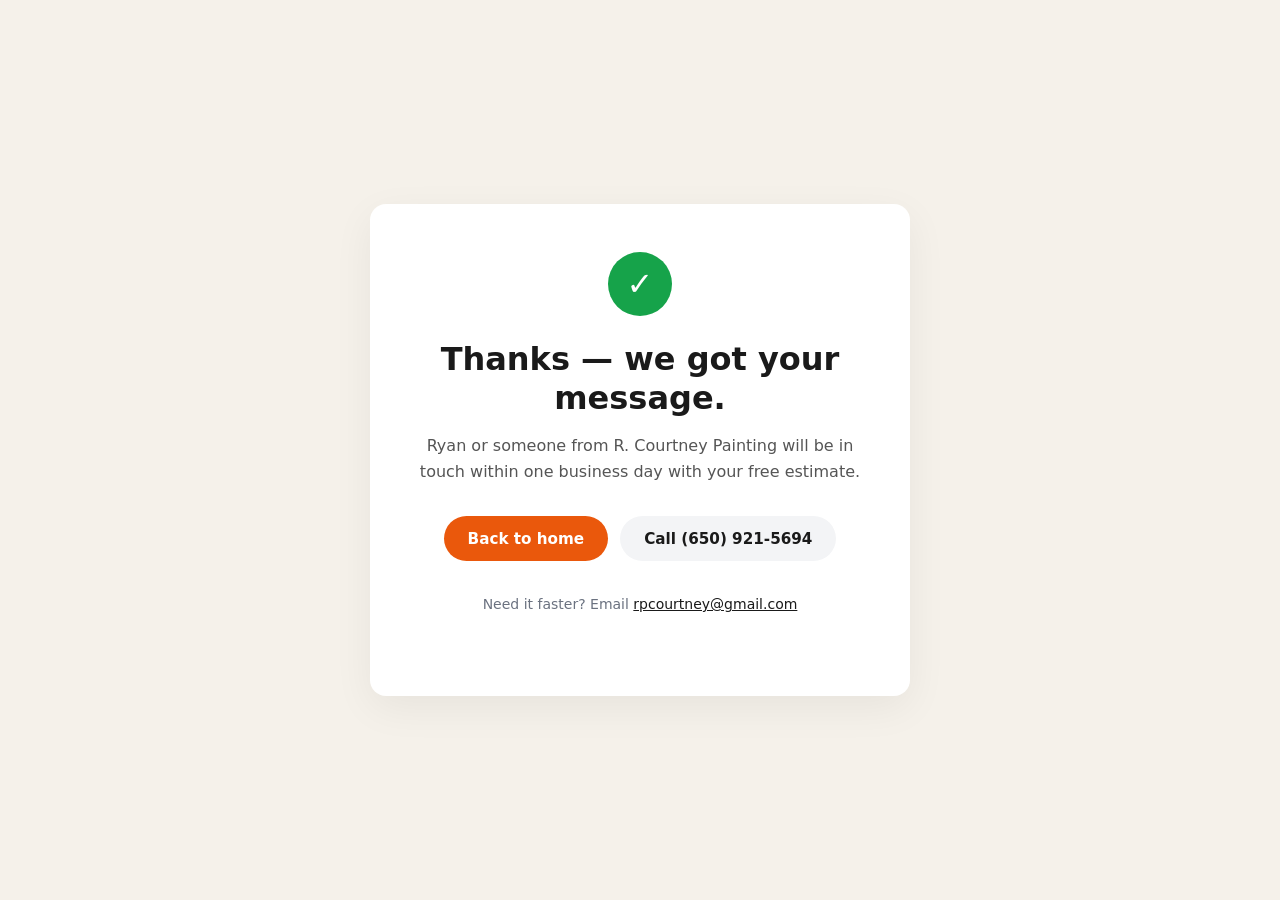
<file: thank-you.html>
<!DOCTYPE html>
<html lang="en">
<head>
<meta charset="utf-8"/>
<meta name="viewport" content="width=device-width, initial-scale=1"/>
<title>Thank You | R. Courtney Painting</title>
<meta name="description" content="Thanks for reaching out. We'll be in touch shortly."/>
<link rel="canonical" href="https://rpcourtneypainting.com/thank-you"/>
<meta name="robots" content="noindex,follow"/>
<style>
  :root { color-scheme: light; }
  *,*::before,*::after { box-sizing: border-box; }
  body { margin: 0; min-height: 100vh; display: grid; place-items: center;
         font-family: 'Inter', system-ui, -apple-system, Segoe UI, Roboto, sans-serif;
         background: #f5f1ea; color: #1a1a1a; padding: 2rem; }
  main { max-width: 540px; text-align: center; background: #fff;
         border-radius: 16px; padding: 3rem 2rem; box-shadow: 0 12px 40px rgba(0,0,0,.06); }
  h1 { font-size: 2rem; margin: 0 0 1rem; line-height: 1.2; }
  p { color: #555; line-height: 1.6; margin: 0 0 2rem; }
  .check { width: 64px; height: 64px; margin: 0 auto 1.5rem; border-radius: 50%;
           background: #16a34a; display: grid; place-items: center; }
  .check::before { content: "✓"; color: #fff; font-size: 2rem; font-weight: 700; }
  .row { display: flex; gap: .75rem; justify-content: center; flex-wrap: wrap; }
  a.btn { display: inline-block; padding: .85rem 1.5rem; border-radius: 999px;
          text-decoration: none; font-weight: 600; font-size: .95rem; }
  a.primary { background: #ea580c; color: #fff; }
  a.secondary { background: #f3f4f6; color: #1a1a1a; }
  .meta { margin-top: 2rem; font-size: .875rem; color: #6b7280; }
  .meta a { color: #1a1a1a; }
</style>
<style>.w-webflow-badge{display:none !important}</style></head>
<body>
<main>
  <div class="check" aria-hidden="true"></div>
  <h1>Thanks — we got your message.</h1>
  <p>Ryan or someone from R. Courtney Painting will be in touch within one business day with your free estimate.</p>
  <div class="row">
    <a class="btn primary" href="/">Back to home</a>
    <a class="btn secondary" href="tel:+16509215694">Call (650) 921-5694</a>
  </div>
  <p class="meta">Need it faster? Email <a href="mailto:rpcourtney@gmail.com">rpcourtney@gmail.com</a></p>
</main>
</body>
</html>
</file>
